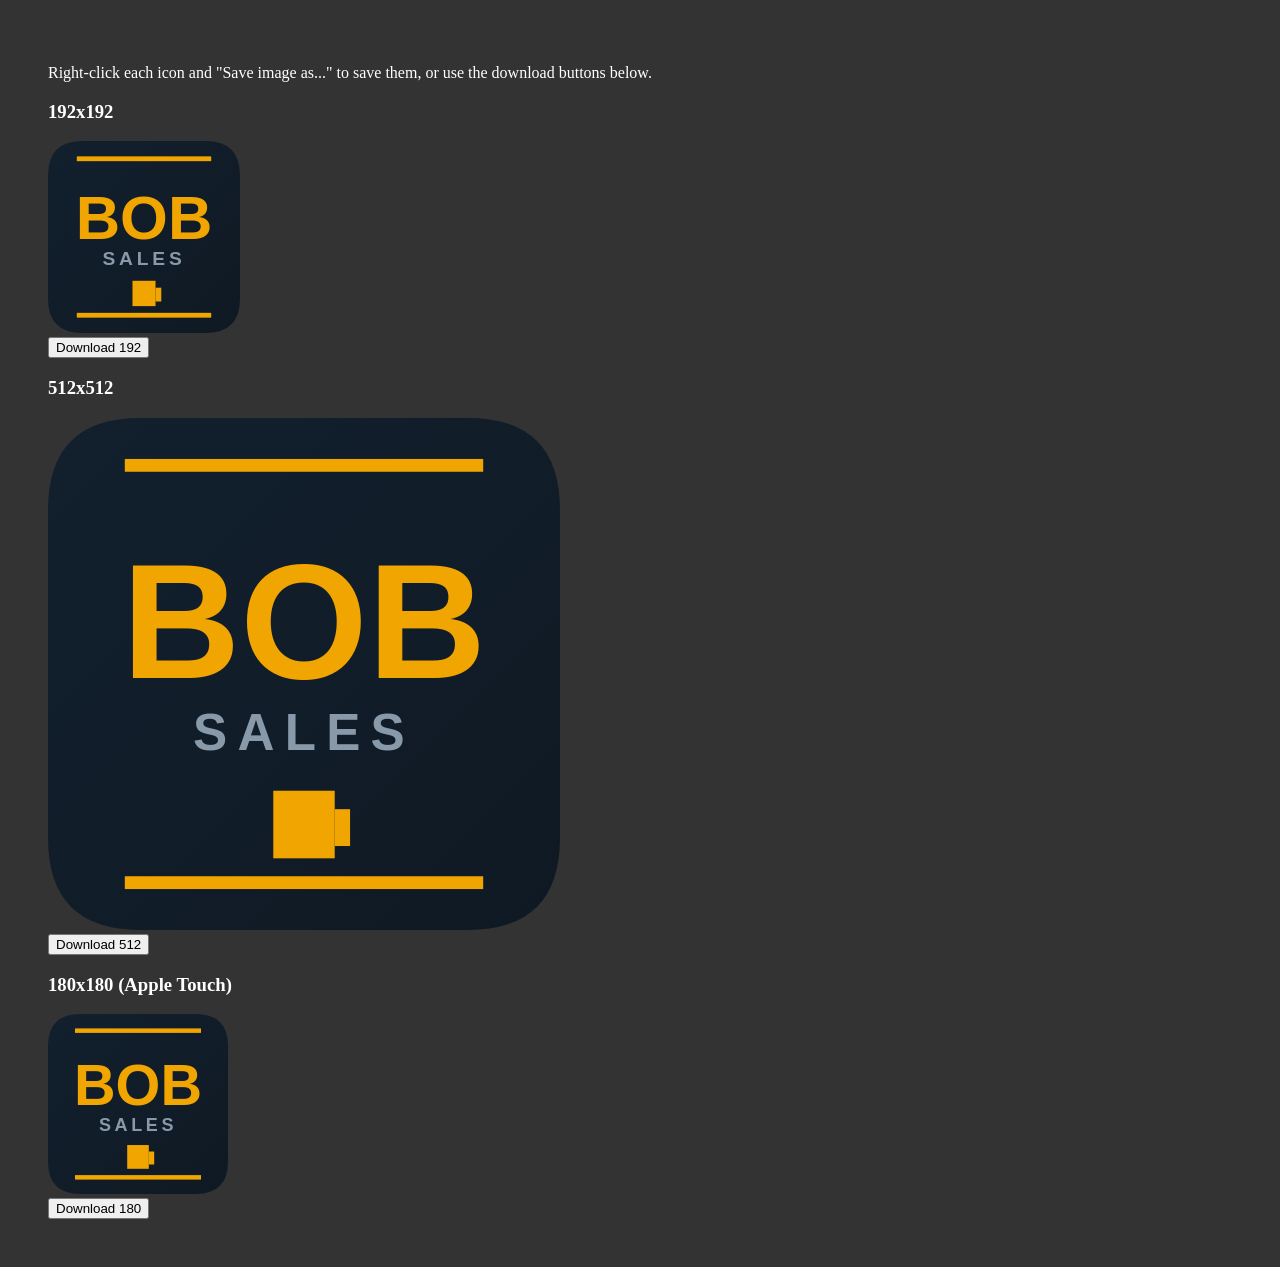
<file: icons/generate-icons.html>
<!DOCTYPE html>
<html>
<head><title>Generate Icons</title></head>
<body style="background:#333;padding:40px;">
<p style="color:#fff">Right-click each icon and "Save image as..." to save them, or use the download buttons below.</p>

<h3 style="color:#fff">192x192</h3>
<canvas id="c192" width="192" height="192"></canvas>
<br><button onclick="download('c192','icon-192.png')">Download 192</button>

<h3 style="color:#fff">512x512</h3>
<canvas id="c512" width="512" height="512"></canvas>
<br><button onclick="download('c512','icon-512.png')">Download 512</button>

<h3 style="color:#fff">180x180 (Apple Touch)</h3>
<canvas id="c180" width="180" height="180"></canvas>
<br><button onclick="download('c180','apple-touch-icon.png')">Download 180</button>

<script>
function drawIcon(canvas) {
  const ctx = canvas.getContext('2d');
  const s = canvas.width;
  const r = s * 0.18; // corner radius

  // Background with rounded corners
  ctx.beginPath();
  ctx.moveTo(r, 0);
  ctx.lineTo(s - r, 0);
  ctx.quadraticCurveTo(s, 0, s, r);
  ctx.lineTo(s, s - r);
  ctx.quadraticCurveTo(s, s, s - r, s);
  ctx.lineTo(r, s);
  ctx.quadraticCurveTo(0, s, 0, s - r);
  ctx.lineTo(0, r);
  ctx.quadraticCurveTo(0, 0, r, 0);
  ctx.closePath();

  // Dark background gradient
  const grad = ctx.createLinearGradient(0, 0, s, s);
  grad.addColorStop(0, '#12202e');
  grad.addColorStop(1, '#0f1923');
  ctx.fillStyle = grad;
  ctx.fill();

  // Amber accent line at top
  ctx.fillStyle = '#f0a500';
  ctx.fillRect(s * 0.15, s * 0.08, s * 0.7, s * 0.025);

  // "BOB" text
  ctx.fillStyle = '#f0a500';
  ctx.font = `900 ${s * 0.32}px -apple-system, BlinkMacSystemFont, "Segoe UI", Roboto, sans-serif`;
  ctx.textAlign = 'center';
  ctx.textBaseline = 'middle';
  ctx.fillText('BOB', s / 2, s * 0.42);

  // "SALES" subtitle
  ctx.fillStyle = '#8899aa';
  ctx.font = `700 ${s * 0.1}px -apple-system, BlinkMacSystemFont, "Segoe UI", Roboto, sans-serif`;
  ctx.letterSpacing = `${s * 0.02}px`;
  ctx.fillText('SALES', s / 2, s * 0.62);

  // Small beer mug icon (simple)
  const mx = s / 2;
  const my = s * 0.8;
  const ms = s * 0.06;
  ctx.fillStyle = '#f0a500';
  ctx.fillRect(mx - ms, my - ms * 1.2, ms * 2, ms * 2.2);
  ctx.fillRect(mx + ms, my - ms * 0.6, ms * 0.5, ms * 1.2);

  // Amber accent line at bottom
  ctx.fillStyle = '#f0a500';
  ctx.fillRect(s * 0.15, s * 0.92 - s * 0.025, s * 0.7, s * 0.025);
}

drawIcon(document.getElementById('c192'));
drawIcon(document.getElementById('c512'));
drawIcon(document.getElementById('c180'));

function download(canvasId, filename) {
  const canvas = document.getElementById(canvasId);
  const link = document.createElement('a');
  link.download = filename;
  link.href = canvas.toDataURL('image/png');
  link.click();
}
</script>
</body>
</html>
</file>
